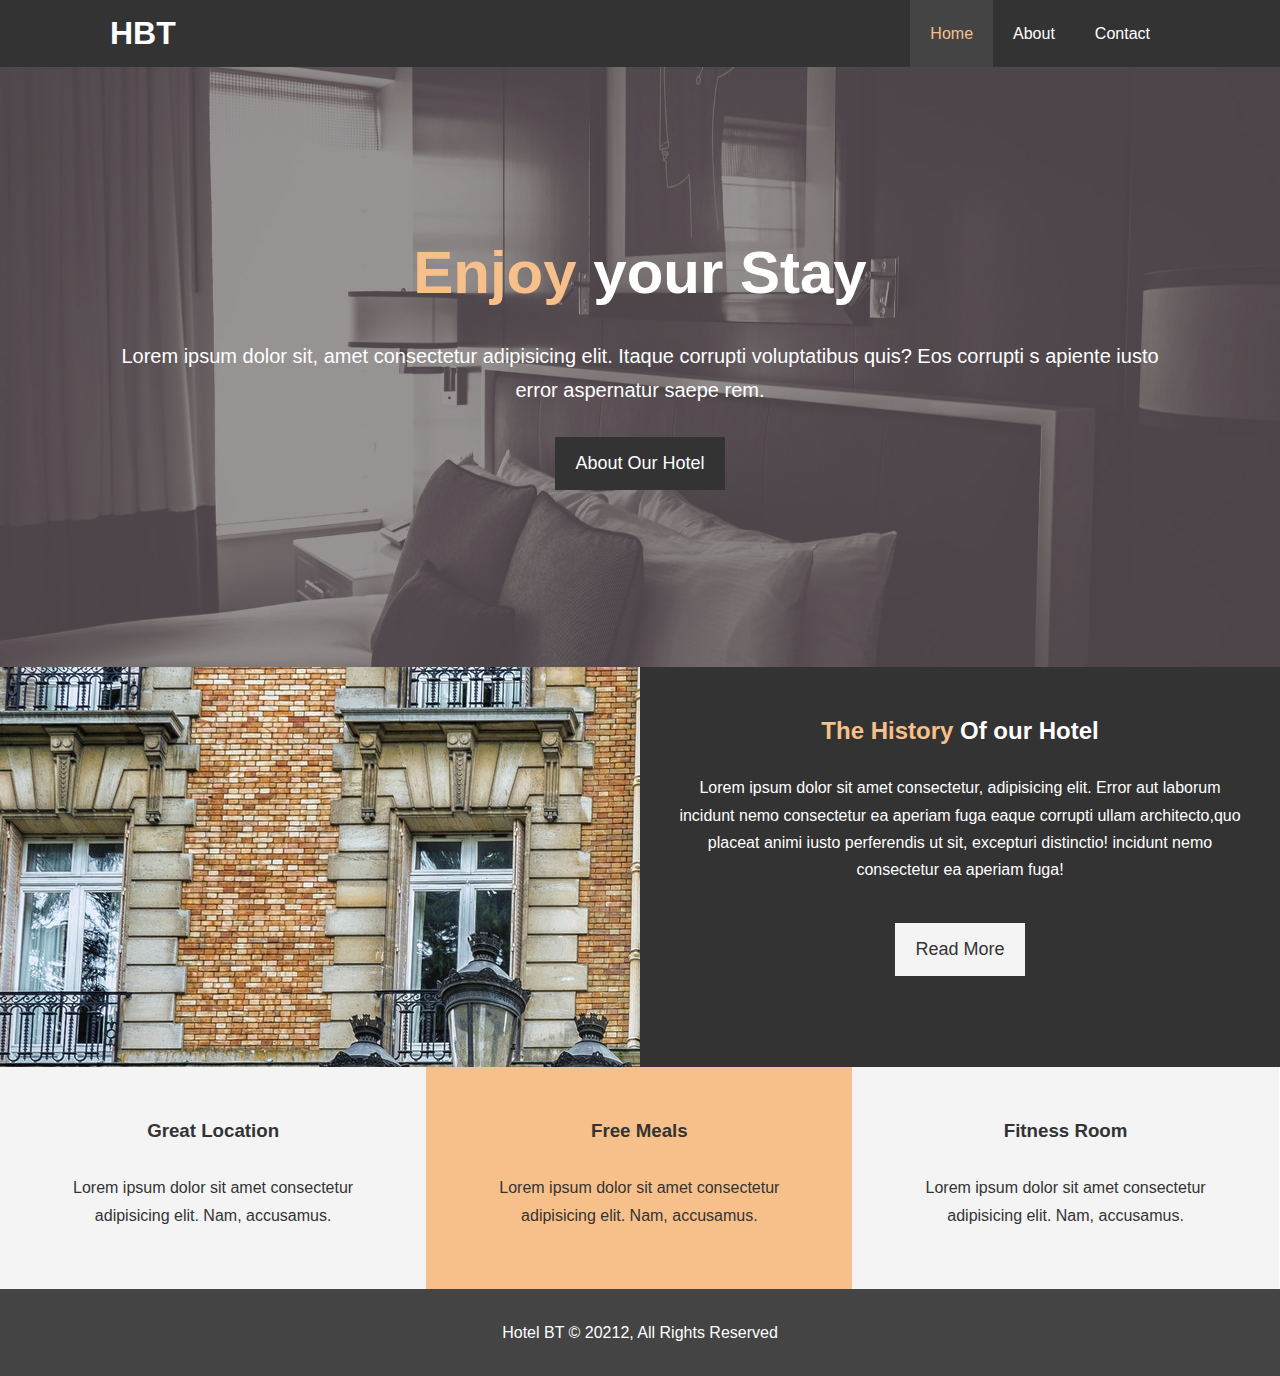
<file: index.html>
<!DOCTYPE html>
<html lang="en">
<head>
    <meta charset="UTF-8">
    <meta http-equiv="X-UA-Compatible" content="IE=edge">
    <meta name="viewport" content="width=device-width, initial-scale=1.0">
    <title>Hotel BT | Welcome</title>
    <link rel="stylesheet" href="./style.css">
    <link rel="stylesheet" href="https://use.fontawesome.com/releases/v5.6.1/css/all.css" integrity="sha384-gfdkjb5BdAXd+lj+gudLWI+BXq4IuLW5IT+brZEZsLFm++aCMlF1V92rMkPaX4PP" crossorigin="anonymous">
</head>
<body>
    <header>
        <nav id="navbar">
            <div class="container">
            <h1 lass="logo">
                <a href="home.html">
                    HBT
                </a>
            </h1>

            <ul>
                <li><a class="current" href="index.html">Home</a></li>
                <li><a href="about.html">About</a></li>
                <li><a href="contact.html">Contact</a></li>
            </ul></div>
        </nav>

        <div id="showcase">
            <div class="container">
                <div class="showcase-content">
                    <h1><span class="text-primary">Enjoy</span>
                    your Stay
                    </h1>
                    <p class="lead">
                        Lorem ipsum dolor sit, amet consectetur adipisicing elit.
                         Itaque corrupti voluptatibus quis? Eos corrupti s
                         apiente iusto error aspernatur saepe rem.</p>
                         <a class="btn" href="about.html">About Our Hotel</a>
                    
                </div>
            </div>
        </div>
    </header>

    <section id="home-info" class="bg-dark">
        <div class="info-img">

        </div>
        <div class="info-content">
            <h2>
                <span class="text-primary">The History</span>
                Of our Hotel
            </h2>
            <p>
                Lorem ipsum dolor sit amet consectetur, adipisicing elit.
                 Error aut laborum incidunt nemo consectetur ea aperiam fuga 
                 eaque corrupti ullam architecto,quo placeat animi iusto
                  perferendis ut sit, excepturi distinctio! incidunt nemo consectetur ea aperiam fuga!
            </p>
            <a class="btn btn-light" href="about.html">Read More</a>
        </div>
    </section>

    <section id="features">
        <div class="box bg-light">
            <i class="fas fa-hotel fa-3x"></i>
            <h3>Great Location</h3>
            <p>Lorem ipsum dolor sit amet consectetur 
                adipisicing elit. Nam, accusamus.</p>

        </div>
        <div class="box bg-primary">
            <i class="fas fa-utensils fa-3x"></i>
            <h3>Free Meals</h3>
            <p>Lorem ipsum dolor sit amet consectetur 
                adipisicing elit. Nam, accusamus.</p>

        </div>
        <div class="box bg-light">
            <i class="fas fa-dumbbell fa-3x"></i>
            <h3>Fitness Room</h3>
            <p>Lorem ipsum dolor sit amet consectetur 
                adipisicing elit. Nam, accusamus.</p>

        </div>
    </section>
    <div class="clr"></div>

    <footer id="main-footer">
        <p>Hotel BT &copy; 20212, All Rights Reserved</p>

    </footer>
    
</body>
</html>
</file>
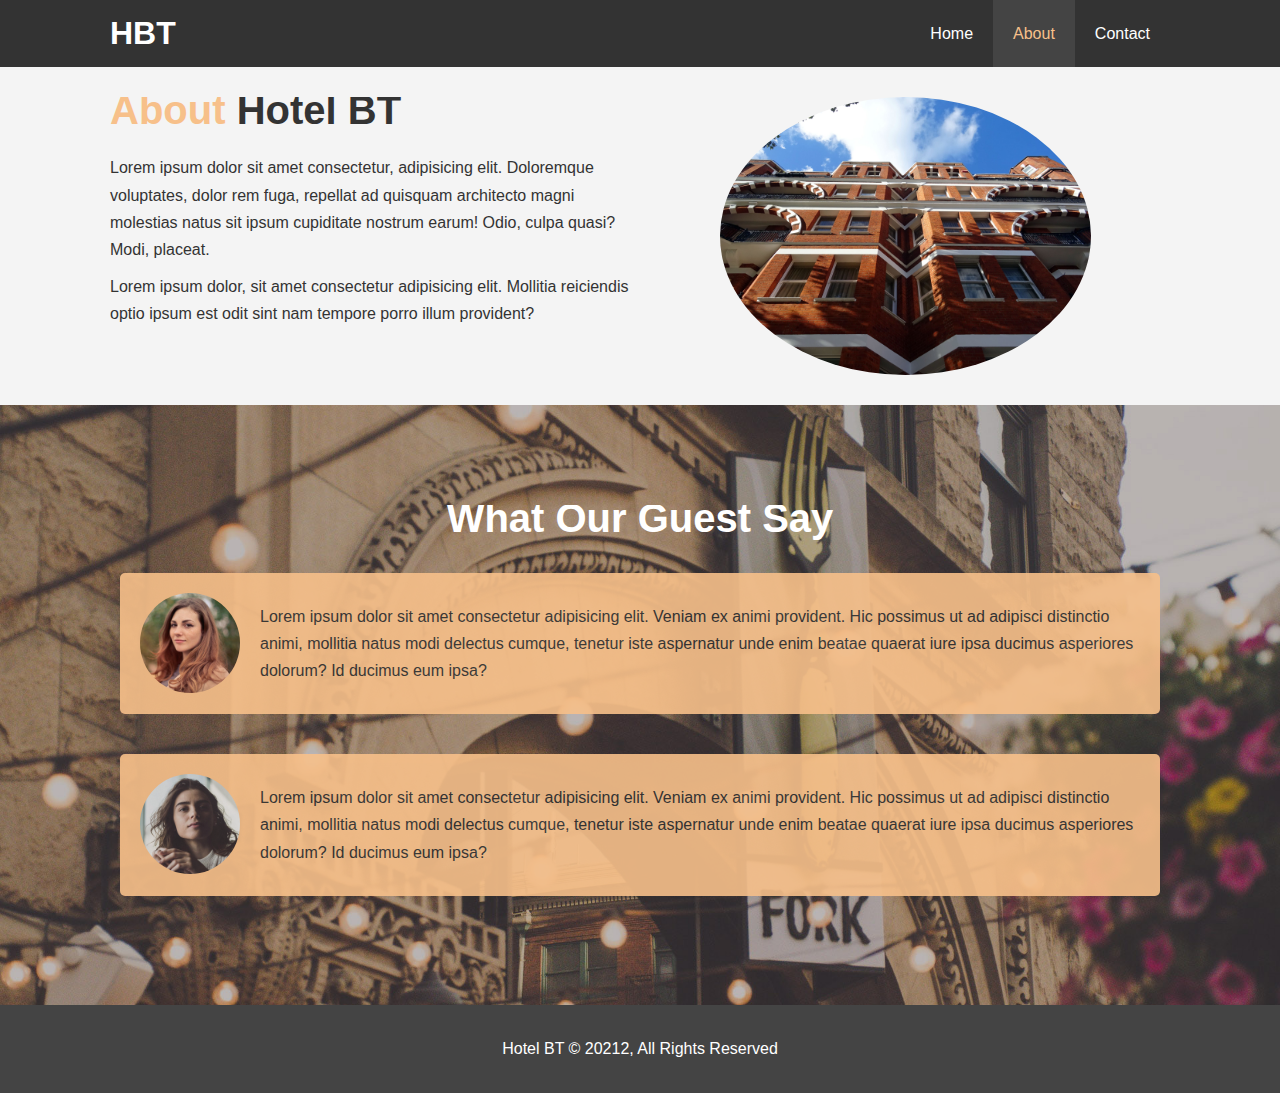
<file: about.html>
<!DOCTYPE html>
<html lang="en">
<head>
    <meta charset="UTF-8">
    <meta http-equiv="X-UA-Compatible" content="IE=edge">
    <meta name="viewport" content="width=device-width, initial-scale=1.0">
    <title>Hotel BT | About</title>
    <link rel="stylesheet" href="./style.css">
    
</head>
<body>
    <header>
        <nav id="navbar">
            <div class="container">
            <h1 lass="logo">
                <a href="home.html">
                    HBT
                </a>
            </h1>

            <ul>
                <li><a  href="index.html">Home</a></li>
                <li><a class="current" href="about.html">About</a></li>
                <li><a href="contact.html">Contact</a></li>
            </ul></div>
        </nav>

      
    </header>

    <section id="about-info" class="bg-light py-3">
        <div class="container">
            <div class="info-left">
                <h1 class="l-heading">
                    <span class="text-primary">About</span>
                Hotel BT
                </h1>
                <p> Lorem ipsum dolor sit amet consectetur, adipisicing elit. 
                    Doloremque voluptates, dolor rem fuga, repellat ad quisquam 
                    architecto magni molestias natus sit ipsum cupiditate nostrum 
                    earum! Odio, culpa quasi? Modi, placeat.</p>
                    <p>Lorem ipsum dolor, sit amet consectetur adipisicing elit. 
                        Mollitia reiciendis optio ipsum est odit sint nam tempore 
                        
                        porro illum provident?</p>
            </div>
            <div class="info-right">
                <img src="./photo-2.jpg" alt="hotel">
            </div>
        </div>
    </section>
<div class="clr"></div>

<section id="testimonials" class="py-3">
    <div class="container">
        <h2 class="l-heading">What Our Guest Say</h2>
        <div class="testimonial bg-primary">
            <img src="./person-1.jpg" alt="aalia">
            <p>Lorem ipsum dolor sit amet consectetur adipisicing elit. 
                Veniam ex animi provident. Hic possimus ut ad adipisci 
                distinctio animi, mollitia natus modi delectus cumque,
                 tenetur iste aspernatur unde enim beatae quaerat iure 
                 ipsa ducimus asperiores dolorum? Id ducimus eum ipsa?</p>
        </div>
        <div class="testimonial bg-primary">
            <img src="./person-2.jpg" alt="aaliashaikh">
            <p>Lorem ipsum dolor sit amet consectetur adipisicing elit. 
                Veniam ex animi provident. Hic possimus ut ad adipisci 
                distinctio animi, mollitia natus modi delectus cumque,
                 tenetur iste aspernatur unde enim beatae quaerat iure 
                 ipsa ducimus asperiores dolorum? Id ducimus eum ipsa?</p>
        </div>
    </div>
</section>
    
    <footer id="main-footer">
        <p>Hotel BT &copy; 20212, All Rights Reserved</p>

    </footer>
    
</body>
</html>
</file>
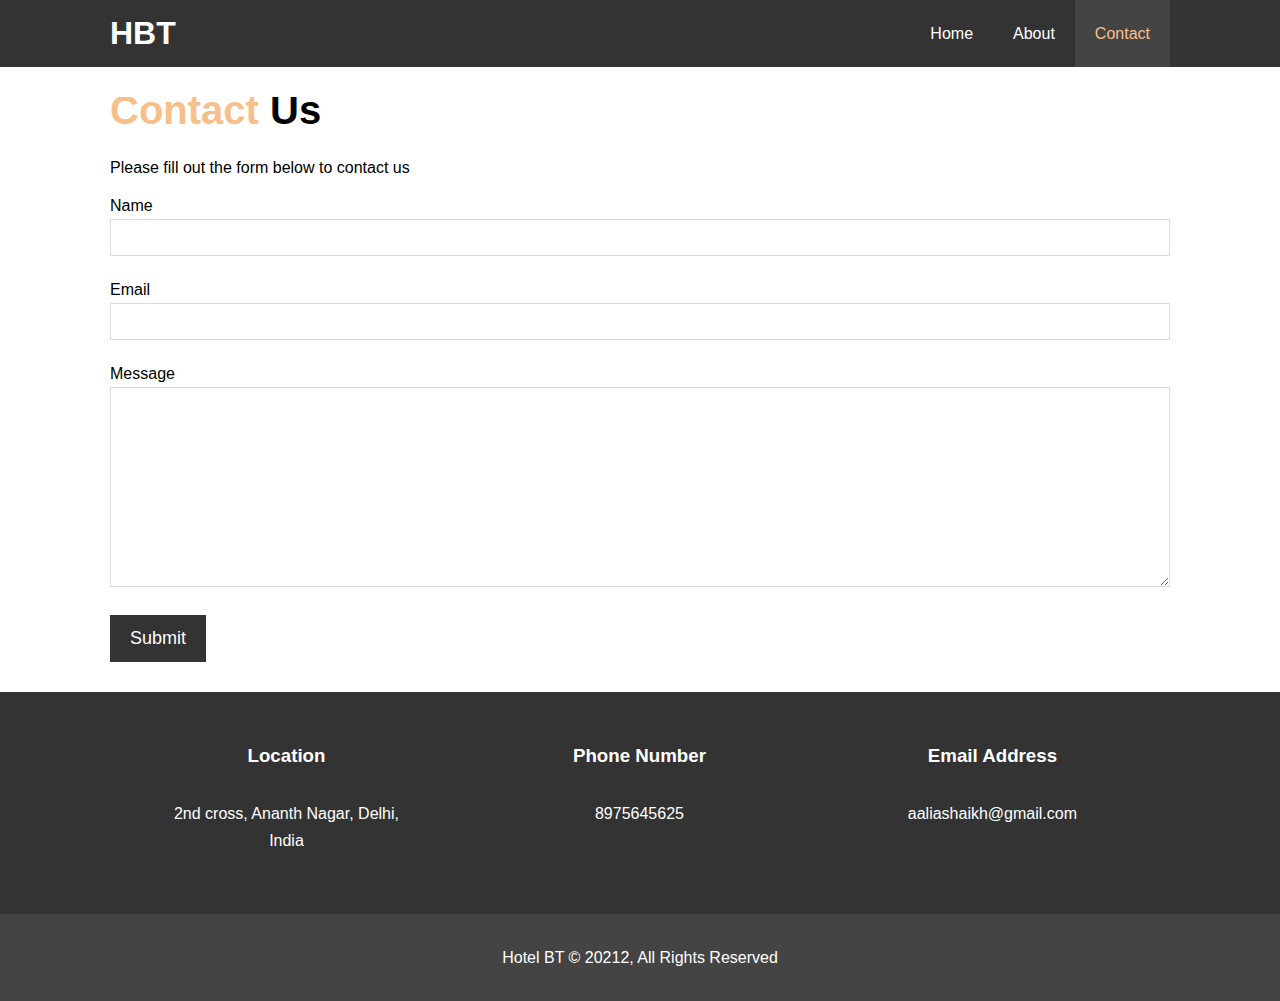
<file: contact.html>
<!DOCTYPE html>
<html lang="en">
<head>
    <meta charset="UTF-8">
    <meta http-equiv="X-UA-Compatible" content="IE=edge">
    <meta name="viewport" content="width=device-width, initial-scale=1.0">
    <title>Hotel BT | Contact</title>
    <link rel="stylesheet" href="./style.css">
    <link rel="stylesheet" href="https://use.fontawesome.com/releases/v5.6.1/css/all.css" integrity="sha384-gfdkjb5BdAXd+lj+gudLWI+BXq4IuLW5IT+brZEZsLFm++aCMlF1V92rMkPaX4PP" crossorigin="anonymous">
    
</head>
<body>
    <header>
        <nav id="navbar">
            <div class="container">
            <h1 lass="logo">
                <a href="home.html">
                    HBT
                </a>
            </h1>

            <ul>
                <li><a  href="index.html">Home</a></li>
                <li><a href="about.html">About</a></li>
                <li><a class="current"  href="contact.html">Contact</a></li>
            </ul></div>
        </nav>

      
    </header>

    <section id="contact-form" class="py-3">
        <div class="container">
            <h1 class="l-heading">
                <span class="text-primary">Contact </span>Us
            </h1>
            <p>Please fill out the form below to contact us</p>

            <form action="process.php">
                <div class="form-group">
                    <label for="name">Name</label>
                    <input type="text" name="name" id="name">

                </div>

                <div class="form-group">
                    <label for="email">Email</label>
                    <input type="email" name="email" id="email">
                    
                </div>
                <div class="form-group">
                    <label for="meassage">Message</label>
                    <textarea type="text" name="message" id="message"></textarea>
                    
                </div>
                <button type="submit" class="btn">Submit</button>
            </form>
        </div>
    </section>

    <section id="contact-info" class="bg-dark">
        <div class="container">
            <div class="box ">
                <i class="fas fa-hotel fa-3x"></i>
                <h3>Location</h3>
                <p>2nd cross, Ananth Nagar, Delhi, India</p>
    
            </div>
            <div class="box ">
                <i class="fas fa-phone fa-3x"></i>
                <h3>Phone Number </h3>
                <p>8975645625</p>
    
            </div>
            <div class="box ">
                <i class="fas fa-envelope fa-3x"></i>
                <h3> Email Address</h3>
                <p>aaliashaikh@gmail.com</p>
    
            </div>
        </div>
    </section>
    
    <footer id="main-footer">
        <p>Hotel BT &copy; 20212, All Rights Reserved</p>

    </footer>
    
</body>
</html>
</file>
<file: style.css>
*{
    margin:0;
    padding:0;
    box-sizing: border-box;
}

html,body{
    font-family: 'Segoe UI', Tahoma, Geneva, Verdana, sans-serif;
    line-height: 1.7em;
}

a{
    color:#333;
    text-decoration: none;
}

h1, h2, h3{
    padding-bottom: 20px;
}

p{
    margin:10px 0;
}

.container{
    margin:auto;
    max-width:1100px;
    overflow: auto;
    padding: 0 20px;
}
#navbar{
    background:#333;
    color:#fff;
    overflow:auto;

}

#navbar a{
    color:#fff;

}
#navbar h1{
    float:left;
    padding-top: 20px;
} 
#navbar ul{
    list-style:none;
    float:right;
}

#navbar ul li{
    float:left;
}

#navbar ul li a{
    display:block;
    padding:20px;
    text-align: center;
}

#navbar ul li a:hover,
#navbar ul li a.current{
    background: #444;
    color:#f7c08a;
}

#showcase{
    background: url('./showcase.jpg') no-repeat
    center center/cover;
    height:600px;
}

#showcase .showcase-content{
    color:#fff;
    text-align: center;
    padding-top: 170px;

}

#showcase .showcase-content h1{
    font-size:60px;
    line-height:1.2em;
}

.text-primary{
    color:#f7c08a;
}

.lead{
    font-size:20px;
}
#showcase .showcase-content p{
    padding-bottom:20px;
    line-height:1.7em;
}

.btn{
    display:inline-block;
    font-size: 18px;
    color:#fff;
    background: #333;
    padding:13px 20px;
    border:none;
    cursor:pointer;

}

.btn:hover{
    background: #f7c08a;
    color:#333;
}
.btn-light{
    background: #f4f4f4;
    color:#333;
}

#home-info{
    height:400px;
}
#home-info .info-img{
    float:left;
    width:50%;
    background: url('./photo-1.jpg') no-repeat;
    min-height: 100%;
}

#home-info .info-content{
    width:50%;
    height:100%;
    text-align: center;
    padding:50px 30px;
    overflow:hidden;
}
.bg-dark{
    background: #333;
    color:#fff;
}
.bg-light{
    background: #f4f4f4;
    color:#333;
}

.bg-primary{
    background: #f7c08a;
    color: #333;
}

#home-info .info-content p{
    padding-bottom:30px;
}

.box{
    float:left;
    width:33.3%;
    padding:50px;
    text-align: center;
}
.box i{
    margin-bottom: 10px;
}

#main-footer{
    text-align: center;
    background: #444;
    color:#fff;
    padding:20px;
}

.clr{
    clear:both;
}

#about-info .info-right{
    float:right;
    width:50%;
    min-height: 100%;
}
#about-info .info-right img{
    display:block;
    width:70%;
    margin:auto;
    border-radius:50%
}

#about-info .info-left{
    float:left;
    width:50%;
    min-height: 100%;
}

.py-1{
    padding: 10px 0;
}

.py-2{
    padding: 20px 0;
}
.py-3{
    padding: 30px 0;
}

.l-heading{
    font-size: 40px;
}

#testimonials{
    height:600px;
    background: url('./test-bg.jpg') no-repeat
    center center/cover;
    padding:100px;
}
#testimonials .testimonial img{
    width:100px;
    float:left;
    margin-right:20px;
    border-radius: 50%;
}

#testimonials h2{
    color:#fff;
    text-align: center;
    padding-bottom: 40px;
}
#testimonials .testimonial{
    padding:20px;
    margin-bottom: 40px;
    border-radius: 5px;
    opacity:0.9;
}


#contact-form .form-group{
    margin-bottom: 20px;
    
}
#ontact-form label{
    display:block;
}

#contact-form input,
#contact-form textarea{
    width:100%;
    padding:10px;
    border:1px #ddd solid;
}

#contact-form textarea{
    height:200px;
}

#contact-form input:focus,
#contact-form textarea:focus{
    outline:none;
    border-color: #f7c08a;
}
</file>
